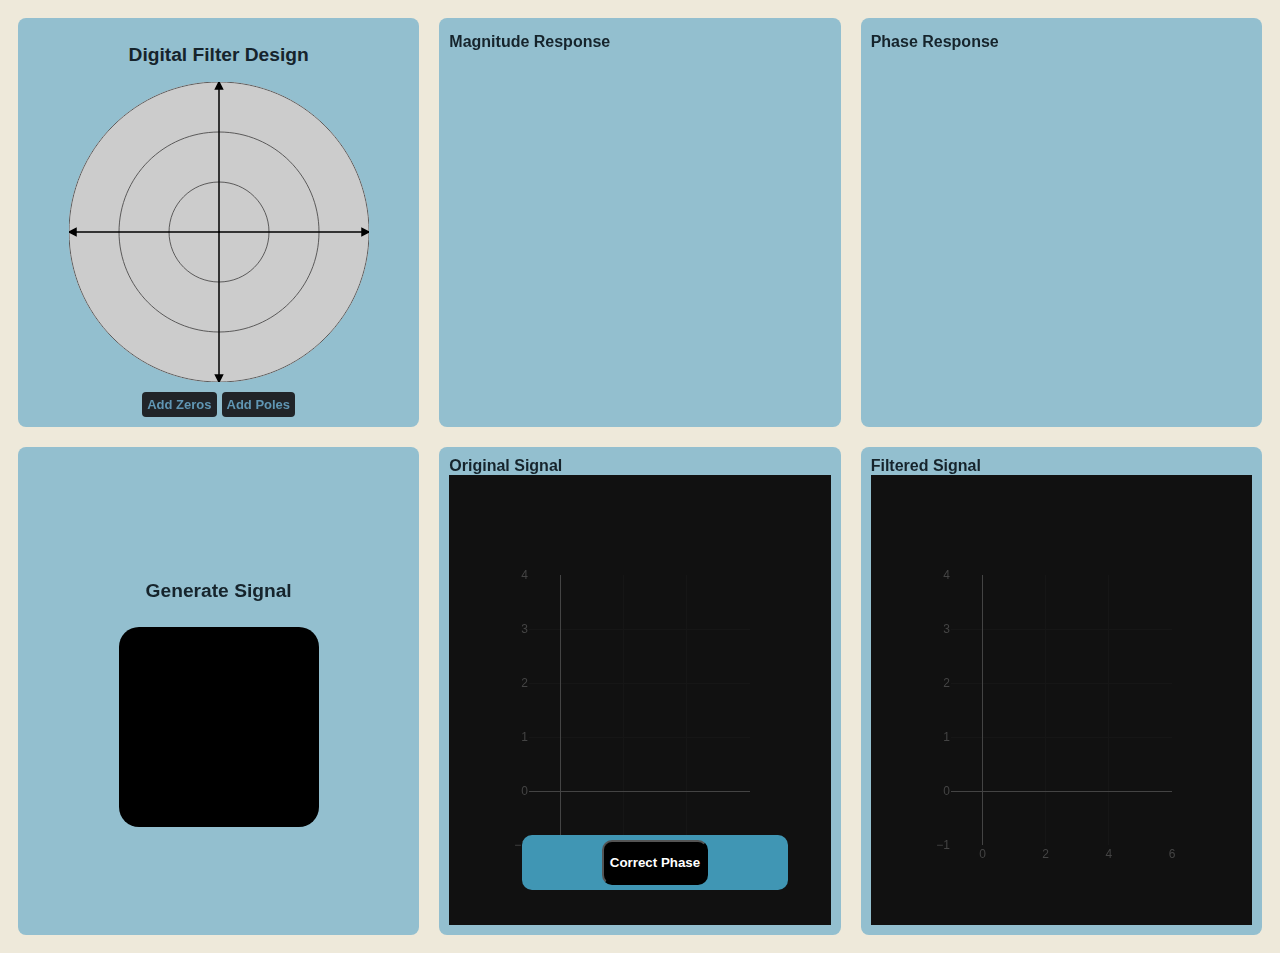
<file: sbe3110_f22_task5_team01-start/client/index.html>
<!DOCTYPE html>
<html>

<head>
	<meta charset="utf-8" />
	<title style="color: #16242c;">Index</title>
	<script src="lib/danfo.min.js"></script>
	<script src="lib/p5.min.js"></script>
	<script src="lib/plotly-2.8.3.min.js"></script>
	<script src="https://cdn.plot.ly/plotly-latest.min.js"></script>
	<script src="lib/notyf.min.js"></script>
	<link rel="stylesheet" type="text/css" href="styles.css" />
	<link rel="stylesheet" type="text/css" href="lib/notfy.min.css" />
</head>

<body>
	<!------------------------------------------------------------------------------------------------------------------  -->
	<section id="filter-design-page">
		<div style="display: flex;">
			<!-- Design filter in unit circle -->
			<div class="box" id="design-unit-circle">
				<h2 id="circle-title" style="color: #16242c; font-size: larger ;">Digital Filter Design</h2>
				<div id="circle-canvas"></div>
				<div id="circle-control">
					<button id="zero" class="btn-cricle-control mode-control">Add Zeros</button>
					<button id="pole" class="btn-cricle-control mode-control">Add Poles</button>
				</div>
				<div id="context-menu">
					<div class="item" id='remove'>Remove</div>
					<div class="item" id='remove-poles'>RemovePoles</div>
					<div class="item" id='remove-all'>RemoveAll</div>
					<div class="item" id='remove-zeros'>RemoveZeros</div>
				</div>
			</div>

			<!-- Magnitude response of designed filter -->
			<div class="box">
				<h4 class="freq-response-title title" style="color: #16242c;">Magnitude Response</h4>
				<div id="filter-mag-response" class="response-plotting"> </div>
			</div>
			<!-- Phase response of designed filter -->
			<div class="box">
				<h4 class="freq-response-title title" style="color: #16242c;">Phase Response</h4>
				<div id="filter-phase-response" class="response-plotting"></div>
			</div>
		</div>

		<div style="display: flex;">

			<!-- Generate signal using mouse -->
			<div class="box" style="align-items: center;">
				<h4 style="color: #16242c;font-size: larger ;">Generate Signal</h4>
				<div id="generate-signal-container"
					style="width: 200px ; height:200px;background-color: black;border: 1px solid 0777777;border-radius: 20px;">
				</div>
			</div>

			<!-- Generated signal  -->
			<div class="box">
				<h4 class="title" id="original-signal-title" style="color: #16242c;">Original Signal</h4>
				<div class=".half-plot" id="original-signal"></div>
			</div>
			<!-- Filtered signal -->
			<div class="box">
				<h4 class="title" id="filtered-signal-title" style="color: #16242c;">Filtered Signal</h4>
				<div class=".half-plot" style="display: flex;" id="filtered-signal"></div>
			</div>
		</div>

	</section>
	<!---------------------------------------------------------------------------------------------------------------------->

	<section id="all-pass-page" style="display: none;">

		<div class="box">
			<h4 id="final-filter-response-title" class="title" style="color: #16242c;font-size: x-large;">All Pass Phase
			</h4>
		</div>

		<div style="display: flex;" id="all-pass-response">
			<!-- All pass phase response -->
			<div class="box" id="all-pass-response-container">
				<h4 class="title" id="all-pass-response-title" style="color: #16242c;">All Pass Phase Response</h4>
				<div id="all-pass-phase-response" class="response-plotting"> </div>
			</div>

			<!-- Final phase response -->
			<div class="box" id="final-filter-response">
				<h4 id="final-filter-response-title" class="title" style="color: #16242c;">Final Phase Response</h4>
				<div id="final-filter-phase-response" class="response-plotting"> </div>
			</div>
		</div>

		<!-- Catalogue of phases -->
		<div class="box">
			<h4 id="final-filter-response-title" class="title" style="color: #16242c;font-size: x-large;">Catalogue</h4>
		</div>
		<div style="display: flex; ">
			<!-- Catalogue left part -->
			<div class="box" style="flex-direction: row;">
				<img class="image" id="a1" src="../doc/0.png" onclick="changeImage(1)">
				<img class="image" id="a2" src="../doc/0.9.png" onclick="changeImage(2)">
				<img class="image" id="a3" src="../doc/0.5.png" onclick="changeImage(3)">
			</div>
			<!-- Table of added coefficients -->
			<div class="box2">
				<table id="myTable">
					<TR>
						<TD style="color: #16242c;font-weight: bold;">Cofficent value </TD>
						<TD style="color: #6096B4;">
							<input type="button" name="button1" value="Remove All" onclick="removeRow('button1')">
						</TD>
					</TR>
				</table>
			</div>
			<!-- Catalogue right part -->
			<div class="box" style="flex-direction: row;">
				<img class="image" id="a3" src="../doc/0.3.png" onclick="changeImage(4)">
				<img class="image" id="a3" src="../doc/-0.9.png" onclick="changeImage(5)">
				<img class="image" id="a3" src="../doc/-0.4.png" onclick="changeImage(6)">
			</div>
		</div>
	</section>
	<!---------------------------------------------------------------------------------------------------------------------->

	<div class="navigation-bar" id="nav-bar">
		<button id="nav-btn">Correct Phase</button>
		<!-- <a href="index.html#all-pass-page">Correct Phase</a>
		<a href="index.html#filter-design-page">Design/Generate Filter</a> -->

	</div>

	<script src="index.js"></script>
	<script src="unitcricle.js"></script>
	<script src="realtimeplotting.js"></script>

</body>

</html>
</file>
<file: sbe3110_f22_task5_team01-start/client/styles.css>
body{
    background-color:#EEE9DA;
    font-family:'Franklin Gothic Medium', 'Arial Narrow', Arial, sans-serif;
}
.dropdown-check-list {
    display: inline-block;
}

.dropdown-check-list .anchor {
    text-align: center;
    position: relative;
    cursor: pointer;
    display: inline-block;
    font-size: 12px;
}
.btn-cricle-control, .dropdown-check-list, .anchor{
    background-color: #212529;
    color:  #6096B4;
    font-size: small;
    font-weight: 600;
    border: #212529;
    padding: 5px;
    border-radius: 4px;
}


.dropdown-check-list .anchor:after {
    position: absolute;
    content: "";
}

.dropdown-check-list .anchor:active:after {
    right: 8px;
    top: 21%;
}

.dropdown-check-list ul.items {
    padding: 2px;
    display: none;
    margin: 0;
    border-top: none;
}

.dropdown-check-list ul.items li {
    list-style: none;
}

.dropdown-check-list.visible .anchor {
    font-weight: bold;
    font-size: 12px;
    color:  #6096B4;
}

.dropdown-check-list.visible .items {
    display: block;
}

#filter-design-page, #all-pass-page, #real-time-filter{
    display: flex;
    flex-direction: column;
    column-gap: 10px;
}

.box {
    display: flex;
    flex: 1;
    flex-direction: column;
    justify-content: center;
    background-color: #93BFCF;
    border-radius: 8px;
    padding: 10px;
    margin: 10px;
}
.box2{
    /* background-color: #6096B4; */
    border-radius: 8px;
    padding: 20px;
    display: flex;
    flex-direction: column;
    justify-content: center;
    width: 10%;
}

.final-filter-response{
    margin-left: 10px;
    margin-right: 10px;
    width: 50%; 
}

.image{
    background-color: #6096B4;
    border-radius: 8px;
    margin-top: 5px;
    margin-bottom: 5px;
    flex-direction: row;
    justify-content: center;
    border-radius: 8px;
    margin-left: 14px;
    margin-right: 14px;
    width: 250px;
    height: 150px;
}


#all-pass-response, #real-time-filter-plots{
    flex-direction: row;
}

#circle-control{
    gap: 5px;
    margin-top: 10px;
}

#circle-control, #circle-canvas, #all-pass-unit-circle, #real-time-filter-container{
    display: flex;
    align-items: flex-start;
    flex-wrap: wrap;
    flex-direction: row;
    justify-content: center;
    gap: 5;
}
#all-pass-unit-circle, #real-time-filter-container{
    gap: 10px;
}

.btn-cricle-control:hover{
    color: #6096B4;
    cursor: pointer;
}

#circle-title, #all-pass-title{
    text-align: center;
    color:  #6096B4;
}

.freq-response-title, .title{
    margin: 0;
    color:  #6096B4;
}

.btn{
    background-color: #212529;
    color:  #6096B4;
    font-size: small;
    border: #212529;
    border-radius: 4px;
    padding: 5px;
}

#new-all-pass-coef{
    padding: 10px;
    font-weight: 600;
}

#csv-submitter, #stop-filtering{
    padding: 8px;
    font-weight: 600;
}

.btn:hover{
    color: #6096B4;
    cursor: pointer;
}

#new-value{
    max-width: 100px;
    background-color: #212529;
    color:  #6096B4;
    font-size: small;
    border: #212529;
    padding: 10px;
    border-radius: 4px;
}

#final-filter-response{
    min-width: 46%;
    margin-left: -5px;
    margin-right: -5px;
}

#all-pass-response-title, #final-filter-response-title{
    text-align: center;
    margin-bottom: 10px;
    font-size: large;
}

#real-time-filter-plots h4{
    text-align: center;
    font-size: large;
    margin-bottom: 5px;
}

#slider-value{
    margin-top: 3px;
    font-weight: bold;
    color: #0060df;
}

.response-plotting{
    min-height:40vh;
}

#zero{
    color: #6096B4;
}

.navigation-bar{
    background-color:  #4096B4;
    color: white;
    position: fixed;
    display: flex;
    width: 20%;
    height: 5%;
    border-radius: 10px;
    left: 40%;
    bottom:10px;
    margin-inline-start: 10px;
    padding: 5px;
    justify-content:space-evenly;
}

#nav-btn{
    border-radius: 10px;
    background-color: black;
    color: white;
    font-weight: bold;
}

#nav-btn:hover{
    color: orange;
    cursor: pointer;
}

/* ------------------------------------------------------------------------------------------------------------------- */
#context-menu{
    position: fixed;
    z-index: 10000;
    width: 170px;
    background: #1b1a1a;
    border-radius: 5px;
    visibility: hidden;
}

.item{
    padding: 10px 10px;
    font-size: 16px;
    color: #eee;
    cursor: pointer;
    border-radius: inherit;
}

.item:hover{
    background: #343434;
}
/* ---------------------------------------------------------------------------------------------------------------- */

table,
td,
th {
    border: 3px solid #6096B4;
}

table {
    border-collapse: collapse;
    width: 200px;
    background-color: #93BFCF;
    font-family: Arial, Helvetica, sans-serif;
    border-collapse: collapse;

    margin-top: -10px;

}

th {
    height: 15px;
}
</file>
<file: sbe3110_f22_task5_team01-start/client/lib/notfy.min.css>
@-webkit-keyframes notyf-fadeinup{0%{opacity:0;transform:translateY(25%)}to{opacity:1;transform:translateY(0)}}@keyframes notyf-fadeinup{0%{opacity:0;transform:translateY(25%)}to{opacity:1;transform:translateY(0)}}@-webkit-keyframes notyf-fadeinleft{0%{opacity:0;transform:translateX(25%)}to{opacity:1;transform:translateX(0)}}@keyframes notyf-fadeinleft{0%{opacity:0;transform:translateX(25%)}to{opacity:1;transform:translateX(0)}}@-webkit-keyframes notyf-fadeoutright{0%{opacity:1;transform:translateX(0)}to{opacity:0;transform:translateX(25%)}}@keyframes notyf-fadeoutright{0%{opacity:1;transform:translateX(0)}to{opacity:0;transform:translateX(25%)}}@-webkit-keyframes notyf-fadeoutdown{0%{opacity:1;transform:translateY(0)}to{opacity:0;transform:translateY(25%)}}@keyframes notyf-fadeoutdown{0%{opacity:1;transform:translateY(0)}to{opacity:0;transform:translateY(25%)}}@-webkit-keyframes ripple{0%{transform:scale(0) translateY(-45%) translateX(13%)}to{transform:scale(1) translateY(-45%) translateX(13%)}}@keyframes ripple{0%{transform:scale(0) translateY(-45%) translateX(13%)}to{transform:scale(1) translateY(-45%) translateX(13%)}}.notyf{position:fixed;top:0;left:0;height:100%;width:100%;color:#fff;z-index:9999;display:flex;flex-direction:column;align-items:flex-end;justify-content:flex-end;pointer-events:none;box-sizing:border-box;padding:20px}.notyf__icon--error,.notyf__icon--success{height:21px;width:21px;background:#fff;border-radius:50%;display:block;margin:0 auto;position:relative}.notyf__icon--error:after,.notyf__icon--error:before{content:"";background:currentColor;display:block;position:absolute;width:3px;border-radius:3px;left:9px;height:12px;top:5px}.notyf__icon--error:after{transform:rotate(-45deg)}.notyf__icon--error:before{transform:rotate(45deg)}.notyf__icon--success:after,.notyf__icon--success:before{content:"";background:currentColor;display:block;position:absolute;width:3px;border-radius:3px}.notyf__icon--success:after{height:6px;transform:rotate(-45deg);top:9px;left:6px}.notyf__icon--success:before{height:11px;transform:rotate(45deg);top:5px;left:10px}.notyf__toast{display:block;overflow:hidden;pointer-events:auto;-webkit-animation:notyf-fadeinup .3s ease-in forwards;animation:notyf-fadeinup .3s ease-in forwards;box-shadow:0 3px 7px 0 rgba(0,0,0,.25);position:relative;padding:0 15px;border-radius:2px;max-width:300px;transform:translateY(25%);box-sizing:border-box;flex-shrink:0}.notyf__toast--disappear{transform:translateY(0);-webkit-animation:notyf-fadeoutdown .3s forwards;animation:notyf-fadeoutdown .3s forwards;-webkit-animation-delay:.25s;animation-delay:.25s}.notyf__toast--disappear .notyf__icon,.notyf__toast--disappear .notyf__message{-webkit-animation:notyf-fadeoutdown .3s forwards;animation:notyf-fadeoutdown .3s forwards;opacity:1;transform:translateY(0)}.notyf__toast--disappear .notyf__dismiss{-webkit-animation:notyf-fadeoutright .3s forwards;animation:notyf-fadeoutright .3s forwards;opacity:1;transform:translateX(0)}.notyf__toast--disappear .notyf__message{-webkit-animation-delay:.05s;animation-delay:.05s}.notyf__toast--upper{margin-bottom:20px}.notyf__toast--lower{margin-top:20px}.notyf__toast--dismissible .notyf__wrapper{padding-right:30px}.notyf__ripple{height:400px;width:400px;position:absolute;transform-origin:bottom right;right:0;top:0;border-radius:50%;transform:scale(0) translateY(-51%) translateX(13%);z-index:5;-webkit-animation:ripple .4s ease-out forwards;animation:ripple .4s ease-out forwards}.notyf__wrapper{display:flex;align-items:center;padding-top:17px;padding-bottom:17px;padding-right:15px;border-radius:3px;position:relative;z-index:10}.notyf__icon{width:22px;text-align:center;font-size:1.3em;opacity:0;-webkit-animation:notyf-fadeinup .3s forwards;animation:notyf-fadeinup .3s forwards;-webkit-animation-delay:.3s;animation-delay:.3s;margin-right:13px}.notyf__dismiss{position:absolute;top:0;right:0;height:100%;width:26px;margin-right:-15px;-webkit-animation:notyf-fadeinleft .3s forwards;animation:notyf-fadeinleft .3s forwards;-webkit-animation-delay:.35s;animation-delay:.35s;opacity:0}.notyf__dismiss-btn{background-color:rgba(0,0,0,.25);border:none;cursor:pointer;transition:opacity .2s ease,background-color .2s ease;outline:none;opacity:.35;height:100%;width:100%}.notyf__dismiss-btn:after,.notyf__dismiss-btn:before{content:"";background:#fff;height:12px;width:2px;border-radius:3px;position:absolute;left:calc(50% - 1px);top:calc(50% - 5px)}.notyf__dismiss-btn:after{transform:rotate(-45deg)}.notyf__dismiss-btn:before{transform:rotate(45deg)}.notyf__dismiss-btn:hover{opacity:.7;background-color:rgba(0,0,0,.15)}.notyf__dismiss-btn:active{opacity:.8}.notyf__message{vertical-align:middle;position:relative;opacity:0;-webkit-animation:notyf-fadeinup .3s forwards;animation:notyf-fadeinup .3s forwards;-webkit-animation-delay:.25s;animation-delay:.25s;line-height:1.5em}@media only screen and (max-width:480px){.notyf{padding:0}.notyf__ripple{height:600px;width:600px;-webkit-animation-duration:.5s;animation-duration:.5s}.notyf__toast{max-width:none;border-radius:0;box-shadow:0 -2px 7px 0 rgba(0,0,0,.13);width:100%}.notyf__dismiss{width:56px}}
</file>
